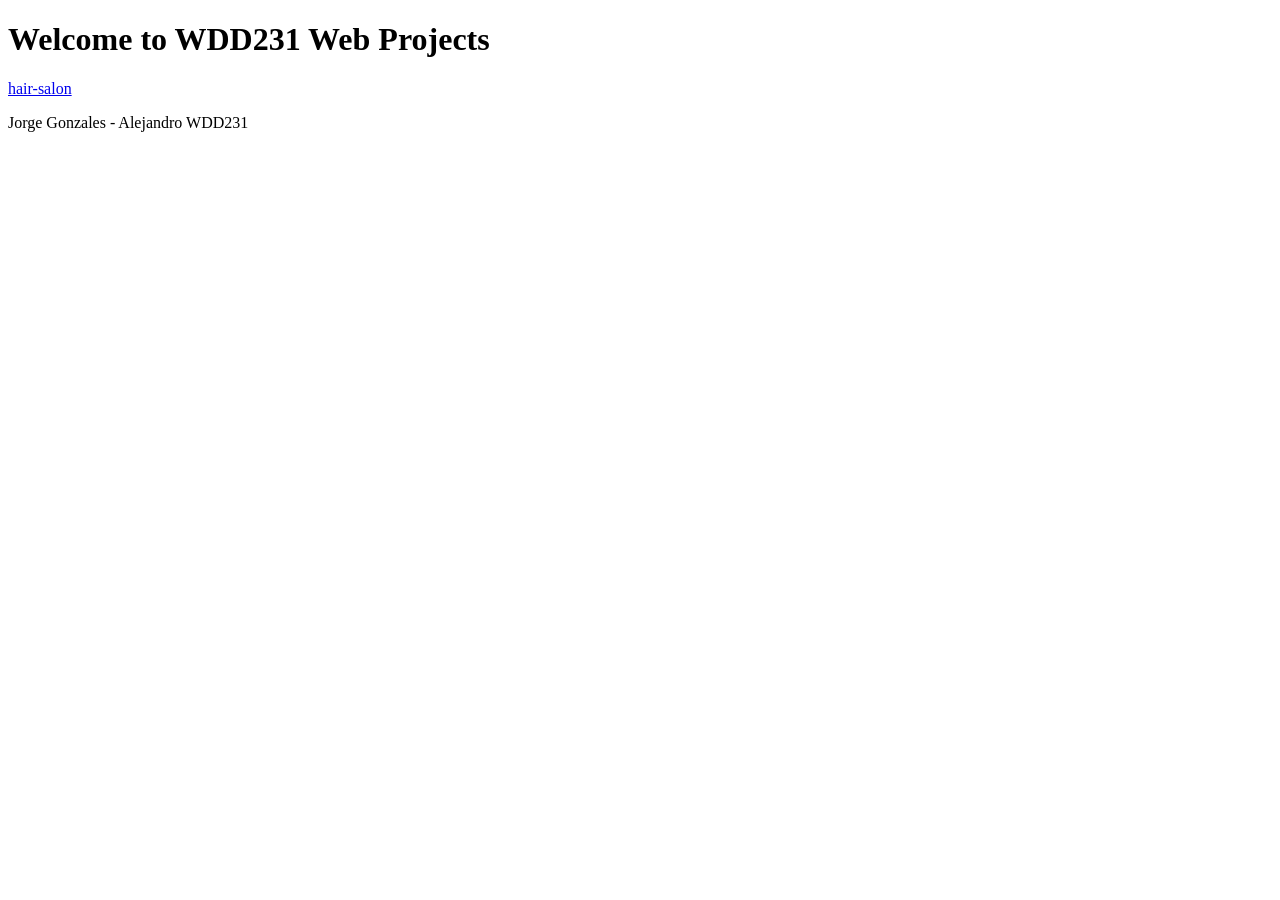
<file: index.html>
<!DOCTYPE html>
<html lang="en">
<head>
    <meta charset="UTF-8">
    <meta name="viewport" content="width=device-width, initial-scale=1.0">
    <title>WDD231 Home Page</title>
</head>
<body>
<h1>Welcome to WDD231 Web Projects</h1>
<nav>
  <a href="hair-salon/index.html">hair-salon</a>    
</nav>
<p>Jorge Gonzales - Alejandro WDD231</p>      
</body>
</html>
</file>
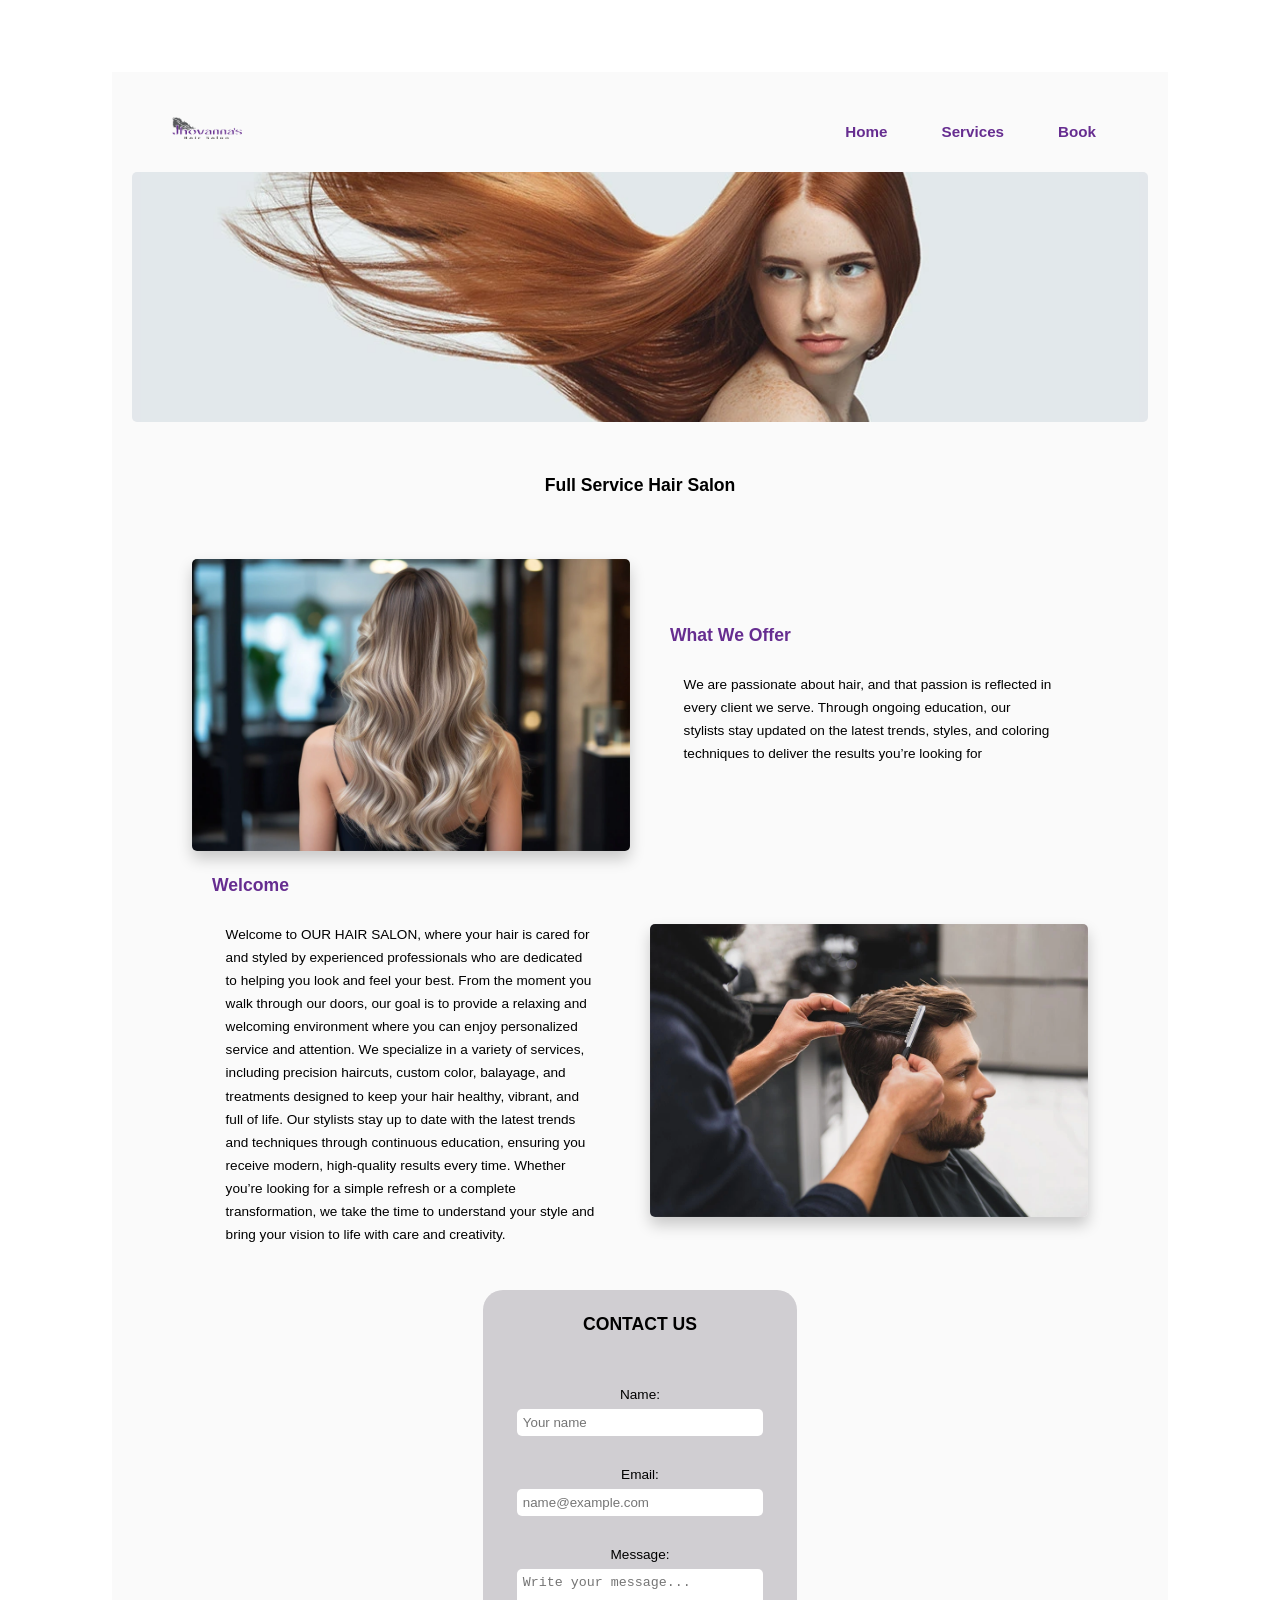
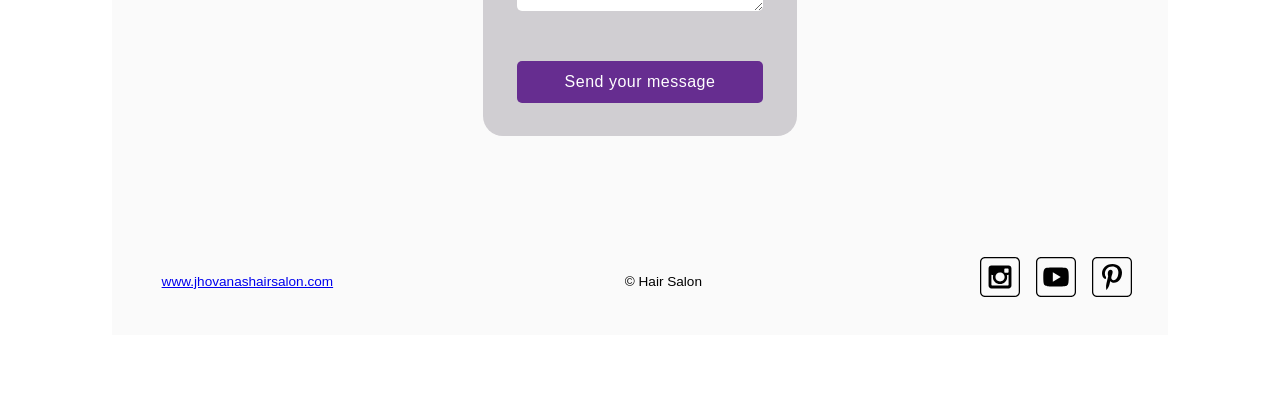
<file: hair-salon/index.html>
<!DOCTYPE html>
<html lang="en">
<head>
    <meta charset="UTF-8">
    <meta name="description" content="Hair Salon: expert haircuts, balayage, and curly hair care">
    <meta name="author" content="Jorge Gonzales">
    <meta name="viewport" content="width=device-width, initial-scale=1.0">
    <meta property="og:type" content="website">
    <meta property="og:title" content="Hair Salon | Ashburn, VA">
    <meta property="og:description" content="Experience personalized haircuts, balayage, and curly hair care at our Hair Salon!">
    <meta property="og:url" content="https://adwords711-commits.github.io/wdd131/hair-salon/services">
    <link rel="icon" href="favicon.ico">

    <title>Salon Services</title>
    <link rel="stylesheet" href="css/styles.css">
    <script type="module" src="js/main.js"></script>
     
</head>
<body class="about-me-page">
    <div id="content">
        <header>
            <a id="logo_link" href="index.html">
                <picture>
                    <source srcset="images/jhovannas-hair-salon-logo.webp" type="image/webp">
                    <img class="logo" src="images/jhovannas-hair-salon-logo.png" alt="Business Logo">
                </picture>
            </a>
            <button class="hamburger" id="hamburger" aria-label="Toggle navigation menu" aria-expanded="false">
                <span></span>
                <span></span>
                <span></span>
            </button>
            <nav>
                <a href="index.html">Home</a>
                <a href="services.html">Services</a>
                <a href="appointment.html">Book</a>
            </nav>
        </header>
        <div id="hero">
            <div id="hero-box">
                <picture>
                    <source srcset="images/hair-salon-ashburn-hero-welcome.webp" type="image/webp">
                    <img id="hero-img" src="images/hair-salon-ashburn-hero-welcome.jpg" alt="Hair salon services display">
                </picture>
            </div>
            <!--
            <div id="hero-msg">
                <div class="button-box">
                    <a class="btn" href="services.html">View Services</a>
                </div>
            </div>
            -->
        </div>
        <h1 class="primary-heading">Full Service Hair Salon</h1>
        <main class="home-page-grid">
            
            
            <picture style="display: contents;">
                <source srcset="images/balayage-highlights-long-hair.webp" type="image/webp">
                <img id="balayageImg" class="modal-trigger" src="images/balayage-highlights-long-hair.jpg"
                    alt="Balayage hair highlights on long hair">
            </picture>
             
            
            <section class="home-page-text-1">
                <h2>What We Offer</h2>
                <p>We are passionate about hair, and that passion is reflected in every client we serve. Through ongoing education, our stylists stay updated on the latest trends, 
				styles, and coloring techniques to deliver the results you’re looking for</p>
            </section>
            
            <picture style="display: contents;">
                <source srcset="images/mens-fade-haircut-style.webp" type="image/webp">
                <img id="haircutImg" class="modal-trigger" src="images/mens-fade-haircut-style.jpg"
                    alt="Mens's haircut style at the salon">
            </picture>
            
            <section class="home-page-text-2">
                <h2>Welcome</h2>
                <p>Welcome to OUR HAIR SALON, where your hair is cared for and styled by experienced professionals who are dedicated to helping you look and feel your best. From the moment you walk 
				through our doors, our goal is to provide a relaxing and welcoming environment where you can enjoy personalized service and attention. We specialize in a variety of services, including precision haircuts, 
				custom color, balayage, and treatments designed to keep your hair healthy, vibrant, and full of life. Our stylists stay up to date with the latest trends and techniques through continuous education, 
				ensuring you receive modern, high-quality results every time. Whether you’re looking for a simple refresh or a complete transformation, we take the time to understand your style and bring your vision to 
				life with care and creativity.</p>
                
            </section>   
            
            <section class="contact-form-1">
                <h2 class="primary-heading">CONTACT US</h2>
                <div id="background"></div>
                <div id="feedback" role="alert"></div>
                <form>
                <p>
                    <label for="name">Name:</label>
                    <input type="text" id="name" name="name" placeholder="Your name" required>
                </p>
                <p>
                    <label for="email">Email:</label>
                    <input type="email" id="email" name="email" placeholder="name@example.com" required>
                </p>
                <p>
                    <label for="msg">Message:</label>
                    <textarea id="msg" name="message" placeholder="Write your message..." required></textarea>
                </p>
                <p class="button-1">
                <button class="btn" type="submit">Send your message</button>
                </p>
                </form>
            </section>      
        </main>              
        <footer>
        <p>
            <a href="https://www.jhovanashairsalon.com" title="Salon Website">www.jhovanashairsalon.com</a>          
        </p>
        <p>© Hair Salon</p>
        <div class="social">
            <!-- Social media icons -->
            <a href="#" aria-label="Visit our Instagram page"><img src="images/instagram_icon.svg" alt="Instagram Icon"></a>
            <a href="#" aria-label="Visit our YouTube channel"><img src="images/youtube_icon.svg" alt="YouTube Icon"></a>
            <a href="#" aria-label="Visit our Pinterest page"><img src="images/pinterest_icon.svg" alt="Pinterest Icon"></a>
        </div>
    </footer>
    </div>
</body>
</html>
</file>
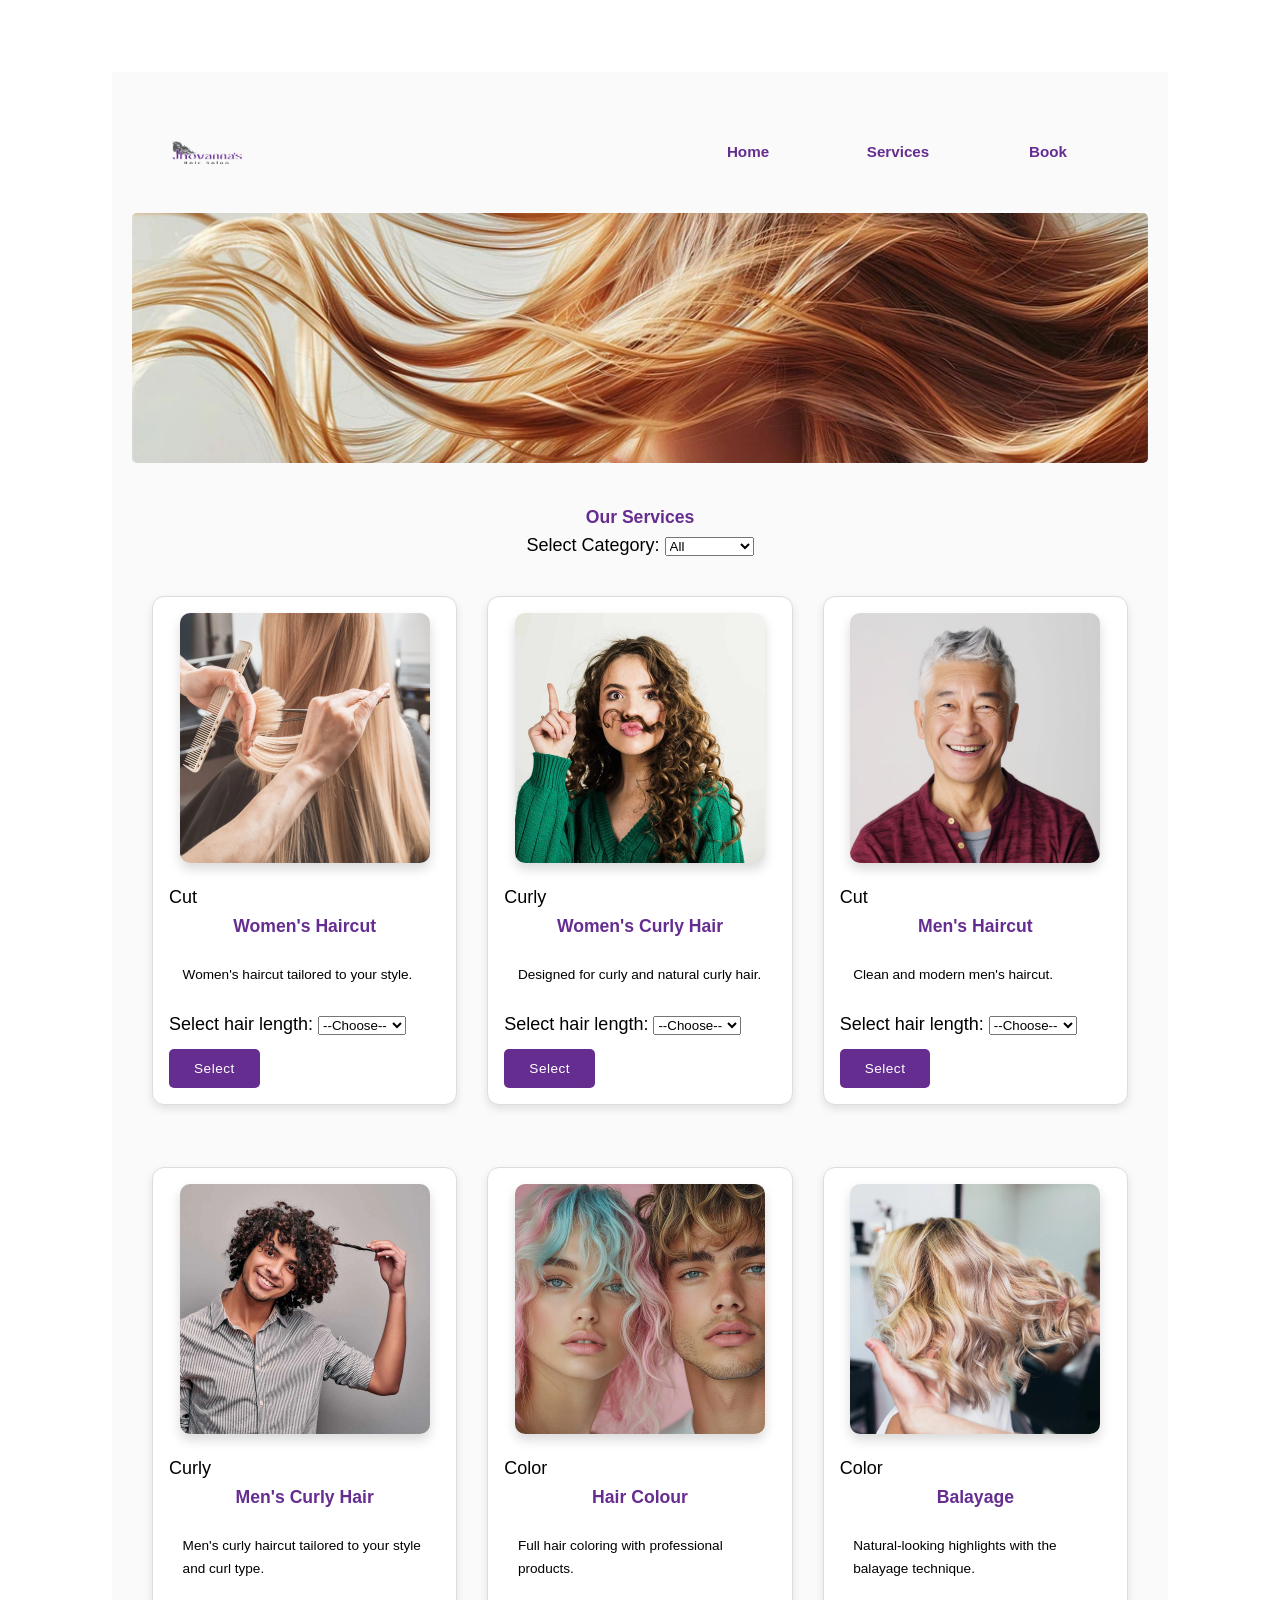
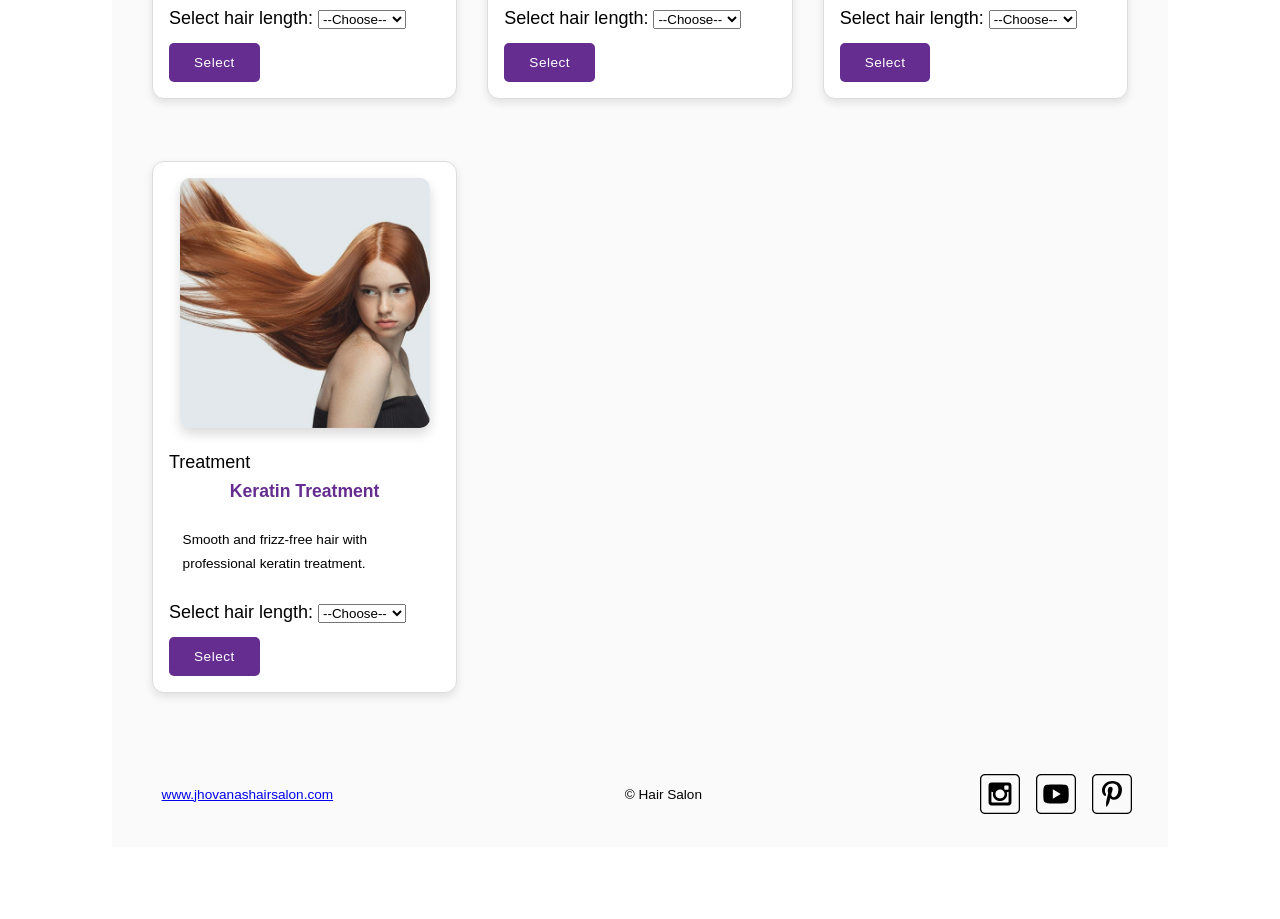
<file: hair-salon/services.html>
<!DOCTYPE html>
<html lang="en">
<head>
    <meta charset="UTF-8">
    <meta name="description" content="Hair Salon: expert haircuts, balayage, and curly hair care">
    <meta name="author" content="Jorge Gonzales">
    <meta name="viewport" content="width=device-width, initial-scale=1.0">
    <meta property="og:type" content="website">
    <meta property="og:title" content="Hair Salon | Ashburn, VA">
    <meta property="og:description" content="Experience personalized haircuts, balayage, and curly hair care at Jhovanna's Hair Salon!">
    <meta property="og:url" content="https://adwords711-commits.github.io/wdd131/hair-salon/services">
    <link rel="icon" href="favicon.ico">

    <title>Salon Services</title>
     <link rel="stylesheet" href="site-plan.css">
     <link rel="stylesheet" href="css/styles.css">
     <script type="module" src="js/main.js"></script>
</head>
<body class="about-me-page">
    <div id="content">
        <header>
            <a id="logo_link" href="index.html">
                <picture>
                    <source srcset="images/jhovannas-hair-salon-logo.webp" type="image/webp">
                    <img class="logo" src="images/jhovannas-hair-salon-logo.png" alt="Business Logo">
                </picture>
            </a>
            <button class="hamburger" id="hamburger" aria-label="Toggle navigation menu" aria-expanded="false">
                <span></span>
                <span></span>
                <span></span>
            </button>
            <nav>
                <a href="index.html">Home</a>
                <a href="services.html">Services</a>
                <a href="appointment.html">Book</a>
            </nav>
        </header>
        <div id="hero">
            <div id="hero-box">
                <picture>
                    <source srcset="images/hair-salon-services-menu-hero.webp" type="image/webp">
                    <img id="hero-img" src="images/hair-salon-services-menu-hero.jpg" alt="Hair salon services display">
                </picture>
            </div>
            <!--
            <div id="hero-msg">
                <div class="button-box">
                    <a class="btn" href="index.html">Home</a>
                </div>
            </div>
            -->
        </div>
        <h1>Our Services</h1>
            <div id="filter-container">
            <label for="category">Select Category:</label>
            <select id="category">
                <option value="All">All</option>
                <option value="Cut">Haircut</option>
                <option value="Curly">Curly Hair</option>
                <option value="Color">Coloring</option>
                <option value="Treatment">Treatments</option>
            </select>
            </div>
        <main>
            <div id="service-container">
        
            </div>
        </main>
        
        <footer>
            
            <p>
                <a href="https://www.jhovanashairsalon.com" title="Salon Website">www.jhovanashairsalon.com</a>          
            </p>
            <p>© Hair Salon</p>
            <div class="social">
                <!-- Social media icons -->
                <a href="#" aria-label="Visit our Instagram page">
                    <img src="images/instagram_icon.svg" alt="Instagram Icon">
                </a>

                <a href="#" aria-label="Visit our YouTube channel">
                    <img src="images/youtube_icon.svg" alt="YouTube Icon">
                </a>

                <a href="#" aria-label="Visit our Pinterest page">
                    <img src="images/pinterest_icon.svg" alt="Pinterest Icon">
                </a>
            </div>
        </footer>
    </div>

</body>
</html>
</file>
<file: hair-salon/css/styles.css>
@import "partials/variables.css";
@import "partials/global.css";
@import "partials/header.css";
@import "partials/footer.css";
@import "partials/blocks.css";
@import "partials/utilities.css";
@import "home.css";
</file>
<file: hair-salon/site-plan.css>
/* if you are using any Google fonts change the font names below to your fonts. 
Any spaces in your font name should be replaced with a +. 
Fonts are separated by a | */

:root {
  /* change the values below to your colors from your palette */
  --primary-color: #662D90   ;
  --secondary-color: #9D9D9F ;
  --accent1-color: #C7E84F;
  --accent2-color: #FFD700;

  /* change the values below to your chosen font(s) */
  --heading-font: cabin, Arial, sans-serif;
  --paragraph-font: lato, helvetica, sans-serif;

  /* these colors below should be chosen from among your palette colors above */
  --headline-color-on-white: #662D90;  /* headlines on a white background */ 
  --headline-color-on-color: white; /* headlines on a colored background */ 
  --paragraph-color-on-white: #000000; /* paragraph text on a white background */ 
  --paragraph-color-on-color: white; /* paragraph text on a colored background */ 
  --paragraph-background-color: #9D9D9F  ;
  --nav-link-color: #662D90;
  --nav-background-color: #C7E84F;
  --nav-hover-link-color: #ffffff;
  --nav-hover-background-color: #9D9D9F;
}


/*  Look around below...but DON'T CHANGE ANYTHING! */

body {
  max-width: 1200px;
  margin: 0 auto;
  padding: 4em;
  font-size: 18px;
  text-align: center;
}
img {
  display: block;
  margin: 0 auto;
}
h1, h2, h3, h4, h5, h6 {
  font-family: var(--heading-font);
  color: var(--headline-color-on-white);
}
h2 {
  text-align: center;
}
hr {
  height: 3px;
  margin: 35px 0;
  background: var(--accent1-color);
}
header {
  padding: 1em;
  text-align: center;
  color: var(--headline-color-on-color);
  background-color: var(--paragraph-background-color);
}
header > h1, header > h2 {
  color: var(--headline-color-on-color);
}

p {
  font-family: var(--paragraph-font);
  color: var(--paragraph-color-on-white);
  padding: 1em;
}
.colors {
  width: 100%;
  min-width: 350px;
  margin: 30px auto;
  text-align: center;
}
.colors th {
  background-color: #999;
}
.colors td{
  width: 25%;
  height: 3em;
}

.primary {
  background-color: var(--primary-color);
}
.secondary {
  background-color: var(--secondary-color);
}
.accent1 {
  background-color: var(--accent1-color);
}
.accent2{
  background-color: var(--accent2-color);
}

p.colored {
  background-color: var(--paragraph-background-color);
  color: var(--paragraph-color-on-color);
}

nav {
  background-color: var(--nav-background-color);
  line-height: 3em;
  text-align: center;
  font-size: 1.2em;
}
nav  {
  list-style-type: none;
  display: flex;

}
nav a {
  padding:1em;
  min-width: 120px;
  text-decoration: none;
  padding: 10px;

}
nav a:link, nav a:visited {
  color: var(--nav-link-color);
}
nav a:hover {
  color: var(--nav-hover-link-color);
  background-color: var(--nav-hover-background-color);
}

.sitemap {
  display: grid;
  justify-content: center;

  grid-template-columns: repeat(6, 15%);
  grid-template-rows: 3em 1.5em 1.5em 3em;
  grid-template-areas: ". . home home . ."
    ". . . top . ."
    ". left left right right ."
    "page2 page2 . . page3 page3";
}
.sitemap > div {

  text-align: center;

}
.sm-home {
  grid-area: home;
  background-color: #ccc;
  line-height: 3em;
}
.sm-page2 {
  grid-area: page2;
  background-color: #ccc;
  line-height: 3em;
}
.sm-page3 {
  grid-area: page3;
  background-color: #ccc;
  line-height: 3em;
}

.top {
  grid-area: top;
  border-left: 1px solid;
}

.left {
  grid-area: left;
  border-top: 1px solid;
  border-left: 1px solid;
}

.right {
  grid-area: right;
  border-top: 1px solid;
  border-right: 1px solid;
}
</file>
